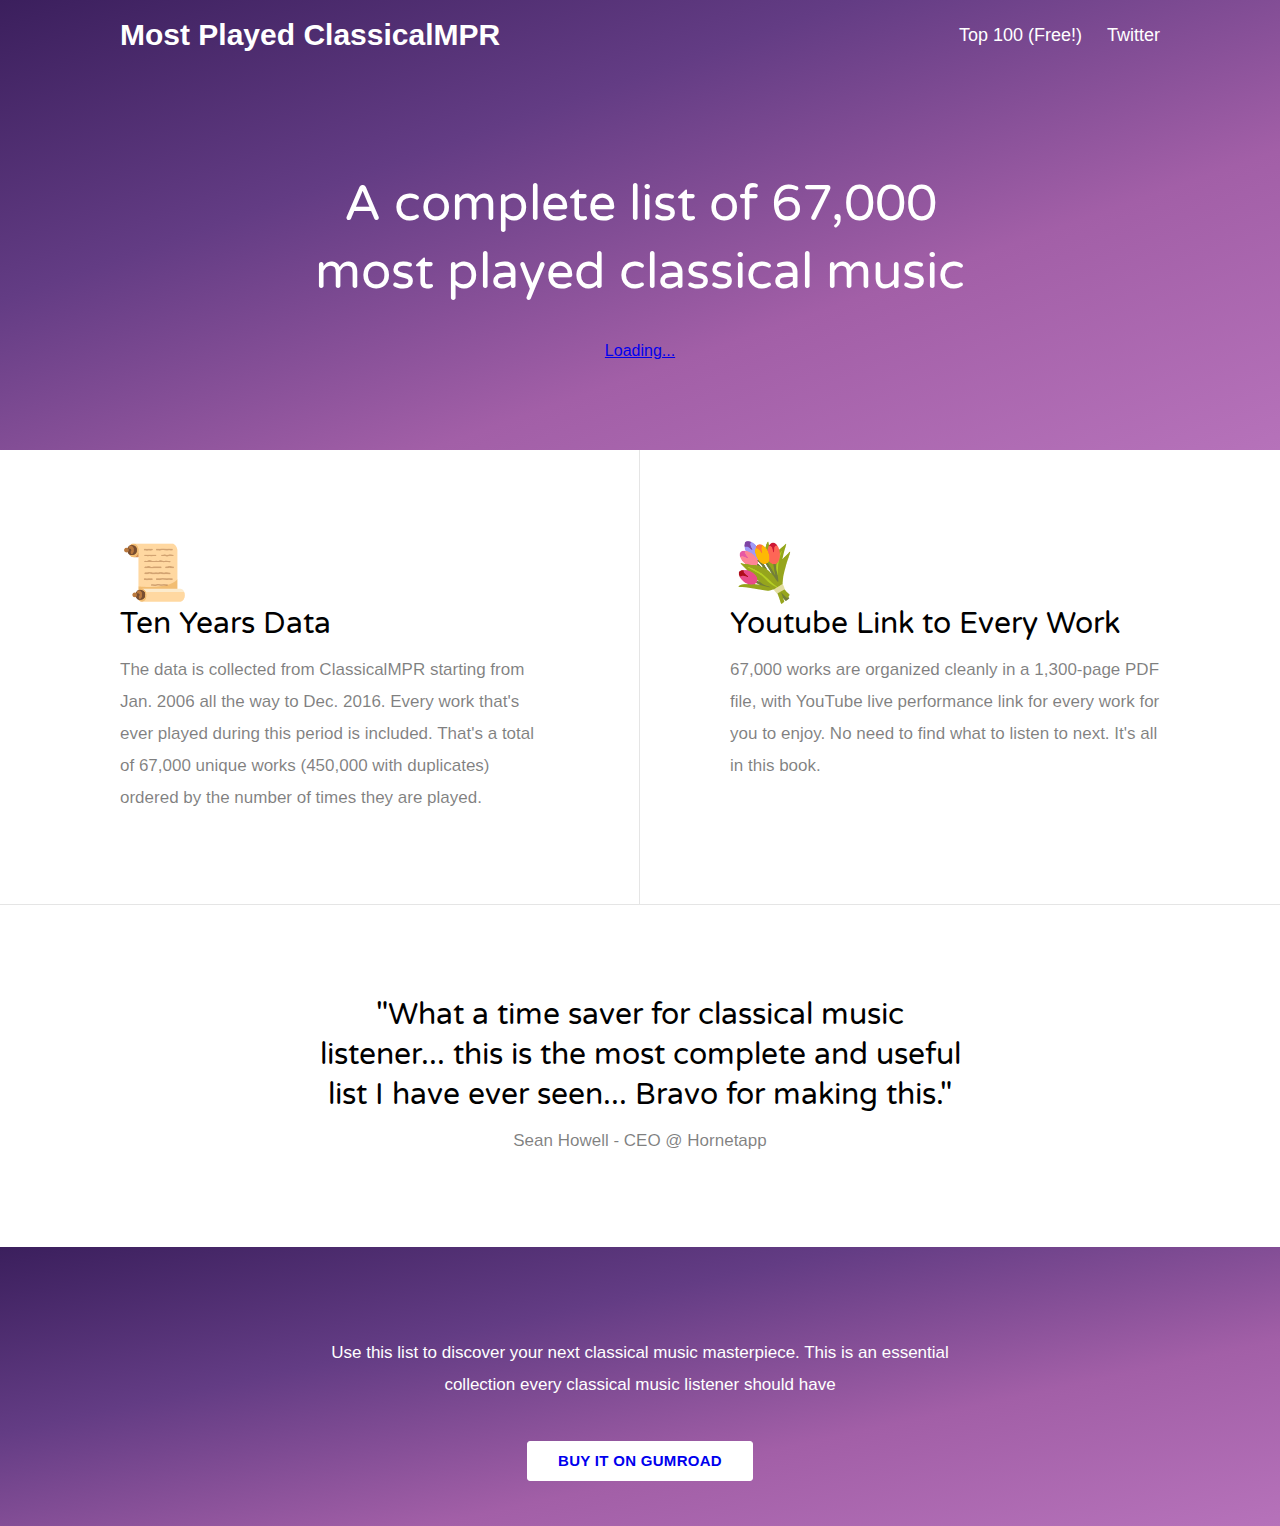
<file: index.html>
<html>
  <head>
    <title>
      Best Classical Music
    </title>
    <meta charSet="utf-8">
    <meta name="viewport" content="width=device-width,initial-scale=1">
    <link rel="stylesheet" type="text/css" href="css/main.css">
    <link rel="stylesheet" type="text/css" href="css/devices.css">
    <link rel="stylesheet" type="text/css" href="css/custom.css">
  </head>
  <body>
    <header class="header">
      <div class="container-lrg">
        <div class="col-12 spread">
          <div>
            <a class="logo" href="https://www.bestclassical.club">
              Most Played ClassicalMPR
            </a>
          </div>
          <div>
            <a class="nav-link" href="top_100_classicalmpr.html">
              Top 100 (Free!)
            </a>
            <a class="nav-link" href="https://twitter.com/BestClassicals">
              Twitter
            </a>
          </div>
        </div>
      </div>
      <div class="container-sml ">
        <div class="col-12">
          <h1 class="heading text-center">
            A complete list of 67,000 most played classical music
          </h1>
        </div>
      </div>
      <br /><br />
      <div class="container-sml">
        <div class="col-12 text-center">
          <script src="https://gumroad.com/js/gumroad-embed.js"></script>
<div class="gumroad-product-embed" data-gumroad-product-id="classicalmpr"><a href="https://gumroad.com/l/classicalmpr">Loading...</a></div>
        </div>
      </div>
    </header>
    <div class="feature2">
      <div class="container-lrg flex">
        <div class="col-6">
          <b class="emoji">
            📜
          </b>
          <h3 class="subheading">
            Ten Years Data
          </h3>
          <p class="paragraph">
            The data is collected from ClassicalMPR starting from Jan. 2006 all the way to Dec. 2016. Every work that's ever played during this period is included. That's a total of 67,000 unique works (450,000 with duplicates) ordered by the number of times they are played.
          </p>
        </div>
        <div class="col-6">
          <b class="emoji">
            💐
          </b>
          <h3 class="subheading">
            Youtube Link to Every Work
          </h3>
          <p class="paragraph">
            67,000 works are organized cleanly in a 1,300-page PDF file, with YouTube live performance link for every work for you to enjoy. No need to find what to listen to next. It's all in this book.
          </p>
        </div>
      </div>
    </div>
    <div class="socialproof">
      <div class="container-sml">
        <div class="flex text-center">
          <div class="col-12">
            <h4 class="subheading">
              "What a time saver for classical music listener... this is the most complete and useful list I have ever seen... Bravo for making this."
            </h4>
            <p class="paragraph">
              Sean Howell - CEO @ Hornetapp
            </p>
          </div>
        </div>
      </div>
    </div>
    <div class="footer">
      <div class="container-sml text-center">
        <div class="col-12">
          <h2 class="paragraph">
            Use this list to discover your next classical music masterpiece. This is an essential collection every classical music listener should have
          </h5>
          <div class="ctas">
            <a class="ctas-button" href="https://gum.co/classicalmpr" target="_blank">
              Buy it on Gumroad
            </a>
          </div>
        </div>
      </div>
    </div>
  </body>

  <script>
  (function(i,s,o,g,r,a,m){i['GoogleAnalyticsObject']=r;i[r]=i[r]||function(){
  (i[r].q=i[r].q||[]).push(arguments)},i[r].l=1*new Date();a=s.createElement(o),
  m=s.getElementsByTagName(o)[0];a.async=1;a.src=g;m.parentNode.insertBefore(a,m)
  })(window,document,'script','https://www.google-analytics.com/analytics.js','ga');

  ga('create', 'UA-88789880-1', 'auto');
  ga('send', 'pageview');

  </script>
</html>
</file>
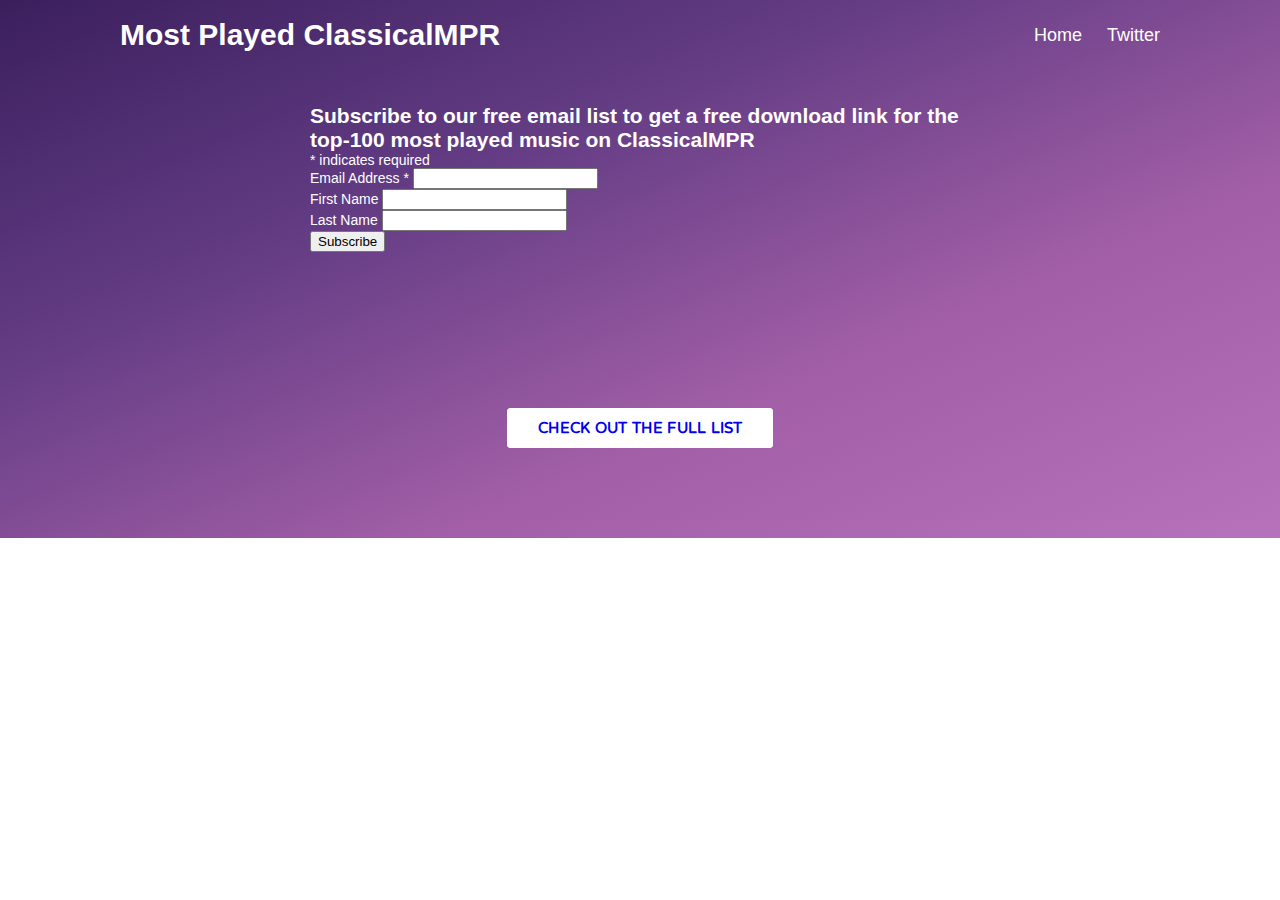
<file: top_100_classicalmpr.html>
<html>
  <head>
    <title>
      Best Classical Music
    </title>
    <meta charSet="utf-8">
    <meta name="viewport" content="width=device-width,initial-scale=1">
    <link rel="stylesheet" type="text/css" href="css/main.css">
    <link rel="stylesheet" type="text/css" href="css/devices.css">
    <link rel="stylesheet" type="text/css" href="css/custom.css">
  </head>
  <body>
    <header class="header">
      <div class="container-lrg">
        <div class="col-12 spread">
          <div>
            <a class="logo" href="https://www.bestclassical.club">
              Most Played ClassicalMPR
            </a>
          </div>
          <div>
            <a class="nav-link" href="index.html">
              Home
            </a>
            <a class="nav-link" href="https://twitter.com/BestClassicals">
              Twitter
            </a>
          </div>
        </div>
      </div>
      <div class="container-sml ">
        <div class="col-12">
          <br />
          <br />
          <br />
<!-- Begin MailChimp Signup Form -->
<link href="https://cdn-images.mailchimp.com/embedcode/classic-10_7.css" rel="stylesheet" type="text/css">
<style type="text/css">
	#mc_embed_signup{clear:left; font:14px Helvetica,Arial,sans-serif; }
	/* Add your own MailChimp form style overrides in your site stylesheet or in this style block.
	   We recommend moving this block and the preceding CSS link to the HEAD of your HTML file. */
</style>
<div id="mc_embed_signup">
<form action="https://club.us14.list-manage.com/subscribe/post?u=31ab74683c64a894b97306b71&amp;id=f337326b52" method="post" id="mc-embedded-subscribe-form" name="mc-embedded-subscribe-form" class="validate" target="_blank" novalidate>
    <div id="mc_embed_signup_scroll">
	<h2>Subscribe to our free email list to get a free download link for the top-100 most played music on ClassicalMPR</h2>
<div class="indicates-required"><span class="asterisk">*</span> indicates required</div>
<div class="mc-field-group">
	<label for="mce-EMAIL">Email Address  <span class="asterisk">*</span>
</label>
	<input type="email" value="" name="EMAIL" class="required email" id="mce-EMAIL">
</div>
<div class="mc-field-group">
	<label for="mce-FNAME">First Name </label>
	<input type="text" value="" name="FNAME" class="" id="mce-FNAME">
</div>
<div class="mc-field-group">
	<label for="mce-LNAME">Last Name </label>
	<input type="text" value="" name="LNAME" class="" id="mce-LNAME">
</div>
	<div id="mce-responses" class="clear">
		<div class="response" id="mce-error-response" style="display:none"></div>
		<div class="response" id="mce-success-response" style="display:none"></div>
	</div>    <!-- real people should not fill this in and expect good things - do not remove this or risk form bot signups-->
    <div style="position: absolute; left: -5000px;" aria-hidden="true"><input type="text" name="b_31ab74683c64a894b97306b71_f337326b52" tabindex="-1" value=""></div>
    <div class="clear"><input type="submit" value="Subscribe" name="subscribe" id="mc-embedded-subscribe" class="button"></div>
    </div>
</form>
</div>
<script type='text/javascript' src='//s3.amazonaws.com/downloads.mailchimp.com/js/mc-validate.js'></script><script type='text/javascript'>(function($) {window.fnames = new Array(); window.ftypes = new Array();fnames[0]='EMAIL';ftypes[0]='email';fnames[1]='FNAME';ftypes[1]='text';fnames[2]='LNAME';ftypes[2]='text';}(jQuery));var $mcj = jQuery.noConflict(true);</script>
<!--End mc_embed_signup-->
        </div>
      </div>
      <br /><br />
      <div class="container-sml ">
        <div class="col-12">
          <h1 class="heading text-center">
            <a href="/" class="ctas-button">Check out the full list</a>
          </h1>
        </div>
      </div>
    </header>
  </body>

  <script>
  (function(i,s,o,g,r,a,m){i['GoogleAnalyticsObject']=r;i[r]=i[r]||function(){
  (i[r].q=i[r].q||[]).push(arguments)},i[r].l=1*new Date();a=s.createElement(o),
  m=s.getElementsByTagName(o)[0];a.async=1;a.src=g;m.parentNode.insertBefore(a,m)
  })(window,document,'script','https://www.google-analytics.com/analytics.js','ga');

  ga('create', 'UA-88789880-1', 'auto');
  ga('send', 'pageview');

  </script>
</html>
</file>
<file: css/main.css>
/*fun*/
@import url('https://fonts.googleapis.com/css?family=Varela+Round');
* {
	font-family: 'karla', sans-serif;
}
.heading,
.heading *,
.subheading,
.subheading * {
	font-family: 'Varela Round', serif;
}.footer,
.header {
	background: linear-gradient(to right bottom,#3b1f5d,#633c84,#a25fa7,#b672ba);
	color: white;
}@import url('https://fonts.googleapis.com/css?family=Karla:400,700');
*,
*:before,
*:after {
  margin: 0;
  box-sizing: border-box;
}
body {
  -webkit-font-smoothing: antialiased;
}
/*text*/
.heading {
  font-weight: 100;
  font-size: 50px;
  line-height: 68px;
}
@media (max-width: 900px) {
.heading {
    font-size: 32px;
    line-height: 40px;
  }
}
.subheading {
  font-size: 30px;
  line-height: 40px;
  font-weight: 500;
}
@media (max-width: 900px) {
  .subheading {
    font-size: 26px;
    line-height: 35px;
  }
}
.paragraph {
  font-size: 17px;
  line-height: 32px;
  font-weight: 100;
}
.heading + .paragraph {
  margin-top: 30px;
}
.subheading + .paragraph {
  margin-top: 10px;
}
p.paragraph {
  color: rgba(0,0,0,.5);
}
.logo {
  font-size: 30px;
  line-height: 30px;
  font-weight: 900;
}
@media (max-width: 420px) {
  .logo {
    font-size: 22px;
  }
}
.nav-link2,
.nav-link {
  text-decoration: none;
  font-size: 18px;
  line-height: 30px;
  color: inherit;
}
.nav-link:not(:first-of-type) {
  margin-left: 20px;
}
.text-center {
  text-align: center;
}
.text-right {
  text-align: right;
}
/*flexbox styles*/
.flex,
.spread,
.center,
.right,
.vertical,
.centervertical {
  display: flex;
}
.spread {
  justify-content: space-between;
}
.center {
  align-items: center;
  justify-content: center;
}
.centervertical {
  flex-direction: column;
  justify-content: center;
}
.right {
  justify-content: flex-end;
}
.vertical {
  flex-direction: column;
}
/*grid*/
.col-1,
.col-2,
.col-3,
.col-4,
.col-5,
.col-6,
.col-7,
.col-8,
.col-9,
.col-10,
.col-11,
.col-12 {
  padding: 0 20px;
}
.col-1 {width: 8.333333%;}
.col-2 {width: 16.666667%;}
.col-3 {width: 25%;}
.col-4 {width: 33.333333%;}
.col-5 {width: 41.666667%;}
.col-6 {width: 50%;}
.col-7 {width: 58.333333%;}
.col-8 {width: 66.666667%;}
.col-9 {width: 75%;}
.col-10 {width: 83.333333%;}
.col-11 {width: 91.666667%;}
.col-12 {width: 100%;}

/*containers*/
.container-lrg,
.container-sml {
  margin: auto;
  width: 100%;
}
.container-lrg {
  max-width: 1080px;
}
.container-sml {
  max-width: 700px;
}
.ctas {
  margin: 40px 0 0 0;
}
.centerdevices,
.sidedevices {
  position: relative;
}.header {
	padding: 20px 0 90px 0;
	overflow: hidden;
}
.header .heading {
	margin: 120px 0 0 0;
}
.header .centerdevices {
	margin: 60px 0 60px;
}
@media (max-width: 900px) {
	.header .heading {
		margin-top: 60px;
	}
}.ctas-button {
	display: inline-block;
	height: 40px;
	line-height: 38px;
	padding: 0 30px;
	background: #fff;
	border-radius: 3px;
	font-size: 15px;
	font-weight: 600;
	text-transform: uppercase;
	letter-spacing: .3px;
	border: 1px solid white;
	text-decoration: none;
}.socialproof {
	padding: 90px 0;
}.ctas-button,
.ctas-button-2 {
	display: inline-block;
	height: 40px;
	line-height: 38px;
	padding: 0 30px;
	background: #fff;
	border-radius: 3px;
	font-size: 15px;
	font-weight: 600;
	text-transform: uppercase;
	letter-spacing: .3px;
	border: 1px solid white;
	text-decoration: none;
}
.ctas-button-2 {
	background: transparent;
	color: white;
	margin: 0 0 0 10px;
}
@media (max-width: 440px) {
	.ctas-button,
	.ctas-button-2 {
		display: block;
		width: 100%;
		text-align: center;
	}
	.ctas-button-2 {
		margin: 10px 0 0 0;
	}
}.footer {
	padding: 90px 0 45px;
}
.footer-nav {
	padding-top: 90px;
}.ctas-button,
.ctas-button-2 {
	display: inline-block;
	height: 40px;
	line-height: 38px;
	padding: 0 30px;
	background: #fff;
	border-radius: 3px;
	font-size: 15px;
	font-weight: 600;
	text-transform: uppercase;
	letter-spacing: .3px;
	border: 1px solid white;
	text-decoration: none;
}
.ctas-button-2 {
	background: transparent;
	color: white;
	margin: 0 0 0 10px;
}
@media (max-width: 440px) {
	.ctas-button,
	.ctas-button-2 {
		display: block;
		width: 100%;
		text-align: center;
	}
	.ctas-button-2 {
		margin: 10px 0 0 0;
	}
}.feature2 {
	border-bottom: 1px solid rgba(0,0,0,.1);
}
.feature2	.col-6:nth-of-type(2n - 1) {
	padding: 90px 90px 90px 20px;
	border-right: 1px solid rgba(0,0,0,.1)
}
.feature2	.col-6:nth-of-type(3n - 1) {
	padding: 90px 20px 90px 90px;
}
.feature2 .emoji {
	font-size: 55px;
	color: black
}
@media (max-width: 900px) {
	.feature2 .emoji {
    font-size: 40px;
  }
	.feature2	.col-6:nth-of-type(1) {
		padding: 45px 45px 45px 20px;
	}
	.feature2	.col-6:nth-of-type(2) {
		padding: 45px 20px 45px 45px;
	}
}
@media (max-width: 600px) {
	.feature2 {
		padding: 90px 0;
	}
	.feature2 .flex {
		flex-direction: column;
	}
	.feature2	.col-6:nth-of-type(1),
	.feature2	.col-6:nth-of-type(2) {
		padding: 0 20px;
		border: none;
		width: 100%;
	}
	.feature2	.col-6:nth-of-type(2) {
		margin-top: 30px;
	}
}
</file>
<file: css/devices.css>
.centerdevices .browserwrapper .mask {
	height: 100%;
	width: 100%;
	overflow: hidden;
	background: white;
}
.centerdevices .browserwrapper .mask-img {
	width: 100%;
	display: block;
}
.centerdevices .browserwrapper .browser {
	border-radius: 6px;
	background: linear-gradient(to bottom, rgba(233,232,233,1) 0%,rgba(212,212,213,1) 100%);
	background-size: 60px;
	box-shadow: 0 10px 20px rgba(40,39,66,.06);
	overflow: hidden;
	width: 1020px;
	height: 610px;
	z-index: 2;
	padding: 30px 0 0 0;
	margin: auto;
}
.centerdevices .browserwrapper .browser:before {
	content: "\25CF \25CF \25CF";
	letter-spacing: -1px;
	border-radius: 10px;
	color: rgba(0,0,0,.05);
	background: -webkit-linear-gradient(left, rgba(255,99,91,1) 0%,rgba(255,99,91,1) 35%,rgba(255,99,91,1) 35%,rgba(255,195,48,1) 35%,rgba(255,195,48,1) 66%,rgba(41,207,66,1) 66%,rgba(41,207,66,1) 100%);
	-webkit-background-clip: text;
	-webkit-text-fill-color: transparent;
	font-size: 26px;
	line-height: 30px;
	height: 30px;
	padding-left: 8px;
	position: absolute;
	top: 0;
}

@media screen and (max-width: 1120px) {
	.centerdevices .browserwrapper .header-images {
		position: relative;
		white-space: nowrap;
		vertical-align: top;
		overflow: scroll;
		width: calc(100% + 40px);
		margin: 0 0 0 -20px;
		padding-bottom: 60px;
		-webkit-overflow-scrolling: touch;
	}	
	.centerdevices .browserwrapper .browser {
		width: 100%;
		height: calc(100vw * .65);
	}
}.centerdevices .iphoneipad2 .mask {
	height: 100%;
	width: 100%;
	overflow: hidden;
	border-radius: 8px;
	box-shadow: -1px 1px 4px rgba(107,124,147,.45);
	background: white;
}
.centerdevices .iphoneipad2 .mask-img {
	width: 100%;
	display: block;
}
.centerdevices .iphoneipad2 .iphone,
.centerdevices .iphoneipad2 .ipad {
	border-radius: 40px;
	position: relative;
	background: linear-gradient(to bottom, rgba(247,251,254,1) 0%,rgba(221,226,232,1) 100%);
	box-shadow: inset 0 4px 7px 1px #fff,inset 0 -5px 20px rgba(187,200,225,.35),0 2px 6px rgba(40,39,66,.14),0 10px 20px rgba(40,39,66,.06), 0px 36px 79px -1px rgba(0,0,0,0.15);
	overflow: hidden;
}
.centerdevices .iphoneipad2 .iphone {
	border-radius: 30px;
  width: 280px;
  height: 560px;
  z-index: 2;
  padding: 60px 12px 70px;
	position: absolute;
	top: 0;
	left: 0;
	transform: rotate(-5deg);
}
.centerdevices .iphoneipad2 .iphone .mask {
	border-radius: 4px;
}
.centerdevices .iphoneipad2 .ipad {
	width: 830px;
	height: 560px;
	padding: 15px 85px;
	margin-left: auto;
	transform: rotate(5deg);
}

.centerdevices .iphoneipad2 .ipad:after,
.centerdevices .iphoneipad2 .iphone:after,
.centerdevices .iphoneipad2 .ipad:before {
	content: "";
	width: 44px;
	height: 44px;
	border-radius: 50%;
	background: rgba(0,0,0,.05);
	position: absolute;
	top: calc(50% - 22px);
	right: 23px;
}
.centerdevices .iphoneipad2 .ipad:after {
	left: 34px;
	width: 16px;
	height: 16px;
	top: calc(50% - 8px);
}
.centerdevices .iphoneipad2 .iphone:after {
  top: initial;
  bottom: 14px;
  left: calc(50% - 22px);
}
.centerdevices .iphoneipad2 .iphone:before {
  content: "";
  width: 58px;
  height: 10px;
  border-radius: 10px;
  background: rgba(0, 0, 0, 0.08);
  position: absolute;
  top: 28px;
  left: calc(50% - 29px);
}
@media screen and (max-width: 900px) {
	.centerdevices .iphoneipad2 {
		position: relative;
		white-space: nowrap;
		vertical-align: top;
		overflow: scroll;
		width: calc(100% + 40px);
		margin: 0 0 0 -20px;
		z-index: 99;
		-webkit-overflow-scrolling: touch;
	}
	.centerdevices .iphoneipad2 .iphone,
	.centerdevices .iphoneipad2 .ipad {
		transform: none;
		border: none;
		position: relative;
		box-shadow: inset 0 4px 7px 1px #fff,inset 0 -5px 20px rgba(187,200,225,.35),0 2px 6px rgba(40,39,66,.14),0 10px 20px rgba(40,39,66,.06);
		background: linear-gradient(to bottom, rgba(247,251,254,1) 0%,rgba(221,226,232,1) 100%);
		margin: 0 20px;
		display: inline-block;
	}
	.centerdevices .iphoneipad2 .iphone {
		height: 440px;
		width: 220px;
		padding: 50px 8px 60px;
		margin: 0 0 0 20px;
		border-radius: 30px;
	}
	.centerdevices .iphoneipad2 .iphone .mask {
		border-radius: 4px;
	}
	.centerdevices .iphoneipad2 .iphone:before {
		top: 24px;
		width: 50px;
		height: 7px;
		left: calc(50% - 25px);
	}
	.centerdevices .iphoneipad2 .iphone:after {
		width: 38px;
		height: 38px;
		left: calc(50% - 19px);
		bottom: 12px;
	}
	.centerdevices .iphoneipad2 .ipad {
		width: 740px;
		height: 440px;
	}
	.centerdevices .iphoneipad2 .ipad:before {
		left: 23px;
		right: inherit;
	}
	.centerdevices .iphoneipad2 .ipad:after {
		right: 36px;
    left: inherit;
	}
}
</file>
<file: css/custom.css>
a.logo:link {
  text-decoration: none;
}

a.logo {
  color: #fff;
}
</file>
